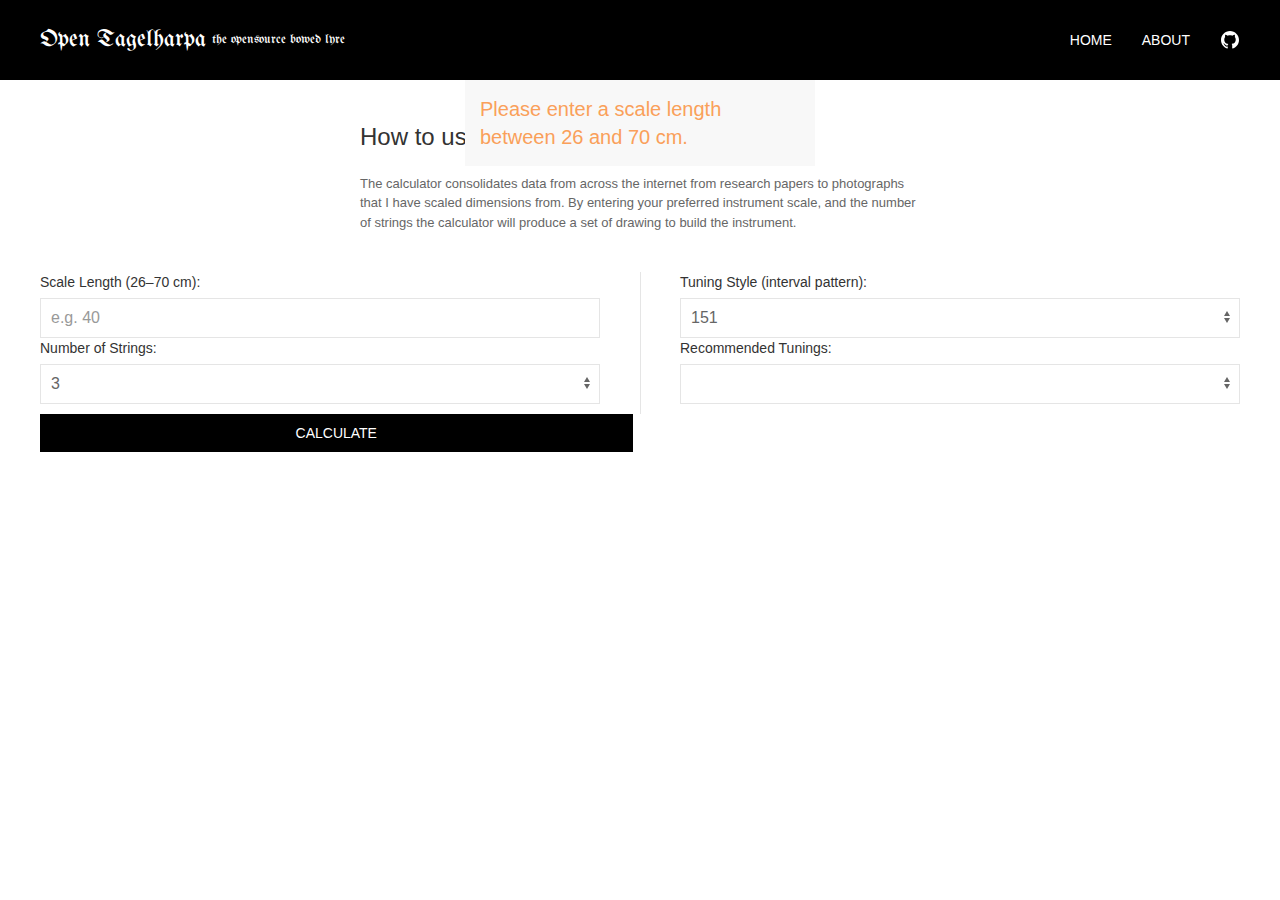
<file: index.html>
<!DOCTYPE html>
<html lang="en">
  <head>
    <meta charset="UTF-8" />
    <meta name="viewport" content="width=device-width,initial-scale=1.0" />
    <title>Tagelharpa Design Calculator</title>
    <!-- Google Fonts -->
    <link href="https://fonts.googleapis.com/css2?family=UnifrakturMaguntia&display=swap" rel="stylesheet" />
    
    <!-- UIkit CSS (local copy) -->
    <link rel="stylesheet" href="css/uikit.min.css" />
    <!-- Custom CSS -->
    <link rel="stylesheet" href="css/styles.css" />
  </head>
  <body>
     <!-- Navbar -->
     <div uk-sticky="animation: uk-animation-slide-top; sel-target: .uk-navbar; cls-active: uk-navbar-sticky;">
        <!-- Navbar content here -->
     <!-- Navbar container -->
<div class="uk-container uk-container-expand" style="background-color: #000;">
    <nav class="uk-navbar" uk-navbar style="background-color: #000; color: #fff;">
      <div class="uk-navbar-left">
        <a class="uk-navbar-item uk-logo navbar-title" href="index.html" aria-label="Home">
          Open Tagelharpa<br>
          <span style="font-size: 0.8rem; color: #fff;">the opensource bowed lyre</span>
        </a>
      </div>
      <div class="uk-navbar-right">
        <!-- Desktop Navigation Links -->
        <ul class="uk-navbar-nav uk-visible@m">
          <li class="uk-active"><a href="index.html" style="color: #fff;">Home</a></li>
          <li><a href="about.html" style="color: #fff;">About</a></li>
        </ul>
        <!-- GitHub Icon -->
        <div class="uk-navbar-item">
          <a class="uk-icon-link" href="https://github.com/wilburforce83" target="_blank" uk-icon="icon: github" style="color: #fff;"></a>
        </div>
        <!-- Mobile toggle -->
        <a class="uk-navbar-toggle uk-hidden@m uk-icon" href="#offcanvas" uk-navbar-toggle-icon uk-toggle aria-label="Open menu"></a>
      </div>
    </nav>
  </div>
     </div>
  
  <!-- Off-canvas mobile menu -->
  <div id="offcanvas" uk-offcanvas="mode: slide; overlay: true;">
    <div class="uk-offcanvas-bar">
      <ul class="uk-nav uk-nav-default">
        <li class="uk-active"><a href="index.html">Home</a></li>
        <li><a href="about.html">About</a></li>
      </ul>
    </div>
  </div>
  
      <div class="uk-container uk-margin-top">
      <!-- Introduction and helper -->
      <div class="uk-flex uk-flex-center">
        <div class="uk-card uk-card-small uk-card-body uk-width-1-2@m" id="intro">
          <h4 class="uk-card-title">How to use this calculator</h4>
          <p>The calculator consolidates data from across the internet from research papers to photographs that I have scaled dimensions from. By entering your preferred instrument scale, and the number of strings the calculator will produce a set of drawing to build the instrument.</p>
        </div>
    </div>
      </div>
    <div class="uk-container uk-margin-top" id="pdf-area">
      <div class="uk-column-1-2 uk-column-divider">
        <form class="uk-form-stacked uk-margin">

            <!-- Scale Length -->
            <div>
              <label for="scaleLength" class="uk-form-label"
                >Scale Length (26–70 cm):</label
              >
              <input
                type="number"
                id="scaleLength"
                class="uk-input"
                placeholder="e.g. 40"
                step="0.1"
                required
              />
            </div>

            <!-- Number of Strings -->
            <div>
              <label for="numStrings" class="uk-form-label"
                >Number of Strings:</label
              >
              <select id="numStrings" class="uk-select">
                <option value="2">2</option>
                <option value="3" selected>3</option>
                <option value="4">4</option>
              </select>
            </div>

            <!-- Tuning Style -->
            <div>
              <label for="pattern" class="uk-form-label"
                >Tuning Style (interval pattern):</label
              >
              <select id="pattern" class="uk-select">
                <!-- Populated dynamically for chosen number of strings -->
              </select>
            </div>

            <!-- Recommended Tunings -->
            <div>
              <label for="finalTuning" class="uk-form-label"
                >Recommended Tunings:</label
              >
              <select id="finalTuning" class="uk-select">
                <!-- Populated dynamically with feasible tunings -->
              </select>
            </div>
          </div>

          <div class="uk-grid-small uk-child-width-1-2" uk-grid>
            <div>
              <button type="button" id="calculateBtn" class="uk-button uk-button-medium uk-width-1-1">
                Calculate
              </button>
            </div>
            <div>
              <button type="button" id="savePdfButton" class="uk-button uk-button-medium uk-width-1-1" style="display: none;">
                Save as PDF
              </button>
            </div>
          </div>
          
        </form>

          
         <!-- Critical Dimensions & Reference Image -->
        
        <div id="designPrintOut" class="uk-margin-top">
            <h3 class="uk-heading-line"><span>Critical Dimensions Drawings</span></h3>
            <div class="uk-column-1-2 uk-column-divider">
                <div id="talharpaContainer"></div>
                <div id="talharpaSideContainer"></div>
            </div>
            
              <div class="page-break"></div>

         <div id="criticalDimensionsSection" class="uk-margin">
           
              <!-- Left Column: Table -->
              <div>
                <h3>Critical Dimensions</h3>
                <table
                  class="uk-table uk-table-striped"
                  id="criticalDimensionsTable"
                >
                  <thead>
                    <tr>
                      <th>Name</th>
                      <th>Key</th>
                      <th>Dimension (mm)</th>
                      <th>Comment</th>
                    </tr>
                  </thead>
                  <tbody>
                    <!-- Filled dynamically -->
                  </tbody>
                </table>
              </div>
            </div>
            <!--Suggested Frame Build Drawing-->
            <div class="page-break"></div>
            <h3 class="uk-heading-line"><span>Suggested Build Process</span></h3>
            <div class="uk-column-1-2 uk-column-divider">
                <div id="talharpaFrameContainer"> 
                </div>
            </div>
            <!-- String Material Recommendations -->
            <div class="page-break"></div>

            <div class="uk-margin">
              <h3>String Material Recommendations</h3>
              <table class="uk-table uk-table-striped" id="stringTable">
                <thead>
                  <tr>
                    <th>String #</th>
                    <th>Note</th>
                    <th>Gut</th>
                    <th>Horse Hair</th>
                    <th>Dacron (Multi-Strand)</th>
                    <th>Fishing Line (Multi-Strand)</th>
                  </tr>
                </thead>
                <tbody>
                  <!-- Filled dynamically -->
                </tbody>
              </table>
            </div>
          </div>
          <div class="uk-container">
       

            <!-- Single-Octave Scale Table -->
            <div id="noteDistanceTable" class="uk-margin"></div>
            <div class="page-break"></div>
            
          </div>
        </div>
      
      

    </div>
      
       

    </div>
    <!-- Spinner Overlay -->
<div
id="spinnerOverlay"
style="display: none; position: fixed; top: 0; left: 0; width: 100%; height: 100%; background-color: #fff; z-index: 9999; align-items: center; justify-content: center;"
>
<div uk-spinner="ratio: 3"></div>
</div>


    <!-- UIkit JS (local copies) -->
    <script src="js/uikit.min.js"></script>
    <script src="js/uikit-icons.min.js"></script>
    <script src="js/html2pdf.bundle.min.js"></script>


    <!-- Custom JS -->
    <script src="js/main.js"></script>
    <script src="js/drawFront.js"></script>
    <script src="js/drawSide.js"></script>
    <script src="js/drawFrame.js"></script>
    <script src="js/saveToPdf.js"></script>
  </body>
</html>
</file>
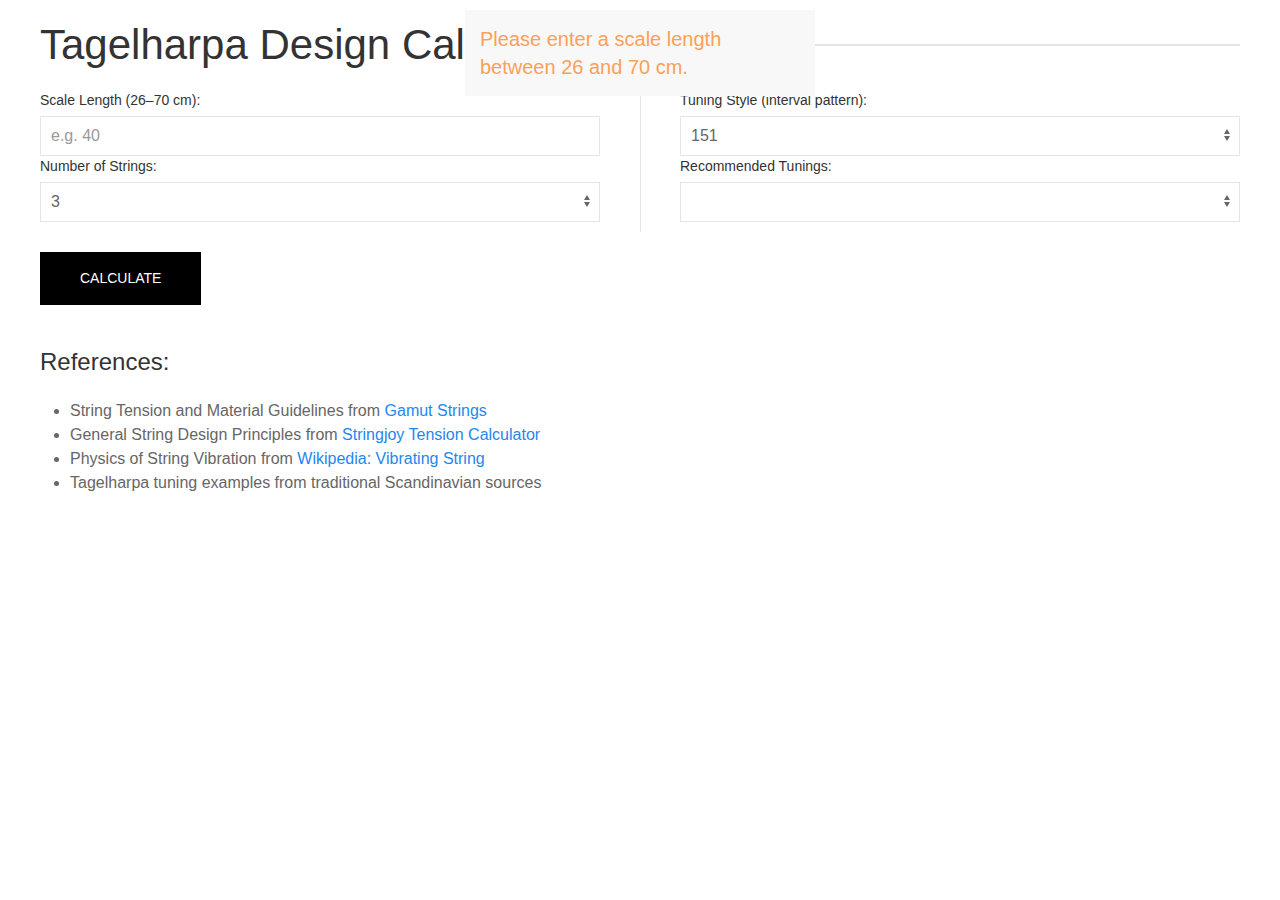
<file: public/index.html>
<!DOCTYPE html>
<html lang="en">
  <head>
    <meta charset="UTF-8" />
    <meta name="viewport" content="width=device-width,initial-scale=1.0" />
    <title>Tagelharpa Design Calculator</title>
    <style>
      /* Example default styling to keep the element hidden initially */
      #designPrintOut {
        display: none;
      }
    </style>
    <!-- UIkit CSS (local copy) -->
    <link rel="stylesheet" href="css/uikit.min.css" />
    <!-- Custom CSS -->
    <link rel="stylesheet" href="css/styles.css" />
  </head>
  <body>
    <div class="uk-container uk-margin-top">
      <h1 class="uk-heading-line"><span>Tagelharpa Design Calculator</span></h1>
      <div class="uk-column-1-2 uk-column-divider">
        <form class="uk-form-stacked uk-margin">

            <!-- Scale Length -->
            <div>
              <label for="scaleLength" class="uk-form-label"
                >Scale Length (26–70 cm):</label
              >
              <input
                type="number"
                id="scaleLength"
                class="uk-input"
                placeholder="e.g. 40"
                step="0.1"
                required
              />
            </div>

            <!-- Number of Strings -->
            <div>
              <label for="numStrings" class="uk-form-label"
                >Number of Strings:</label
              >
              <select id="numStrings" class="uk-select">
                <option value="2">2</option>
                <option value="3" selected>3</option>
                <option value="4">4</option>
              </select>
            </div>

            <!-- Tuning Style -->
            <div>
              <label for="pattern" class="uk-form-label"
                >Tuning Style (interval pattern):</label
              >
              <select id="pattern" class="uk-select">
                <!-- Populated dynamically for chosen number of strings -->
              </select>
            </div>

            <!-- Recommended Tunings -->
            <div>
              <label for="finalTuning" class="uk-form-label"
                >Recommended Tunings:</label
              >
              <select id="finalTuning" class="uk-select">
                <!-- Populated dynamically with feasible tunings -->
              </select>
            </div>
          </div>

          <div class="uk-margin">
            <button
              type="button"
              id="calculateBtn"
              class="uk-button uk-button-large"
            >
              Calculate
            </button>
        </form>
         <!-- Critical Dimensions & Reference Image -->
        <div id="designPrintOut" class="uk-margin-top">
            <h2 class="uk-heading-line"><span>Technical Specification</span></h2>
            <div class="uk-column-1-2 uk-column-divider">
                <div id="talharpaContainer"></div>
                <div id="talharpaSideContainer"></div>
              </div>
         <div id="criticalDimensionsSection" class="uk-margin">
           
              <!-- Left Column: Table -->
              <div>
                <h3>Critical Dimensions</h3>
                <table
                  class="uk-table uk-table-striped"
                  id="criticalDimensionsTable"
                >
                  <thead>
                    <tr>
                      <th>Name</th>
                      <th>Key</th>
                      <th>Dimension (mm)</th>
                      <th>Comment</th>
                    </tr>
                  </thead>
                  <tbody>
                    <!-- Filled dynamically -->
                  </tbody>
                </table>
              </div>
            </div>
  
            <!-- String Material Recommendations -->
            <div class="uk-margin">
              <h3>String Material Recommendations</h3>
              <table class="uk-table uk-table-striped" id="stringTable">
                <thead>
                  <tr>
                    <th>String #</th>
                    <th>Note</th>
                    <th>Gut</th>
                    <th>Horse Hair</th>
                    <th>Dacron (Multi-Strand)</th>
                    <th>Fishing Line (Multi-Strand)</th>
                  </tr>
                </thead>
                <tbody>
                  <!-- Filled dynamically -->
                </tbody>
              </table>
            </div>
          </div>
      </div>
      <div class="uk-container">
       

        <!-- Single-Octave Scale Table -->
        <div id="noteDistanceTable" class="uk-margin"></div>
      </div>
    </div>
      <footer class="uk-margin-top uk-container">
        <h3>References:</h3>
        <ul>
          <li>
            String Tension and Material Guidelines from
            <a
              href="https://www.gamutstrings.com/calculators/calculator.htm"
              target="_blank"
              >Gamut Strings</a
            >
          </li>
          <li>
            General String Design Principles from
            <a href="https://tension.stringjoy.com/" target="_blank"
              >Stringjoy Tension Calculator</a
            >
          </li>
          <li>
            Physics of String Vibration from
            <a
              href="https://en.wikipedia.org/wiki/Vibrating_string"
              target="_blank"
              >Wikipedia: Vibrating String</a
            >
          </li>
          <li>
            Tagelharpa tuning examples from traditional Scandinavian sources
          </li>
        </ul>
      </footer>
    </div>

    <!-- UIkit JS (local copies) -->
    <script src="js/uikit.min.js"></script>
    <script src="js/uikit-icons.min.js"></script>
    <!-- Custom JS -->
    <script src="js/main.js"></script>
    <script src="js/drawFront.js"></script>
    <script src="js/drawSide.js"></script>
  </body>
</html>
</file>
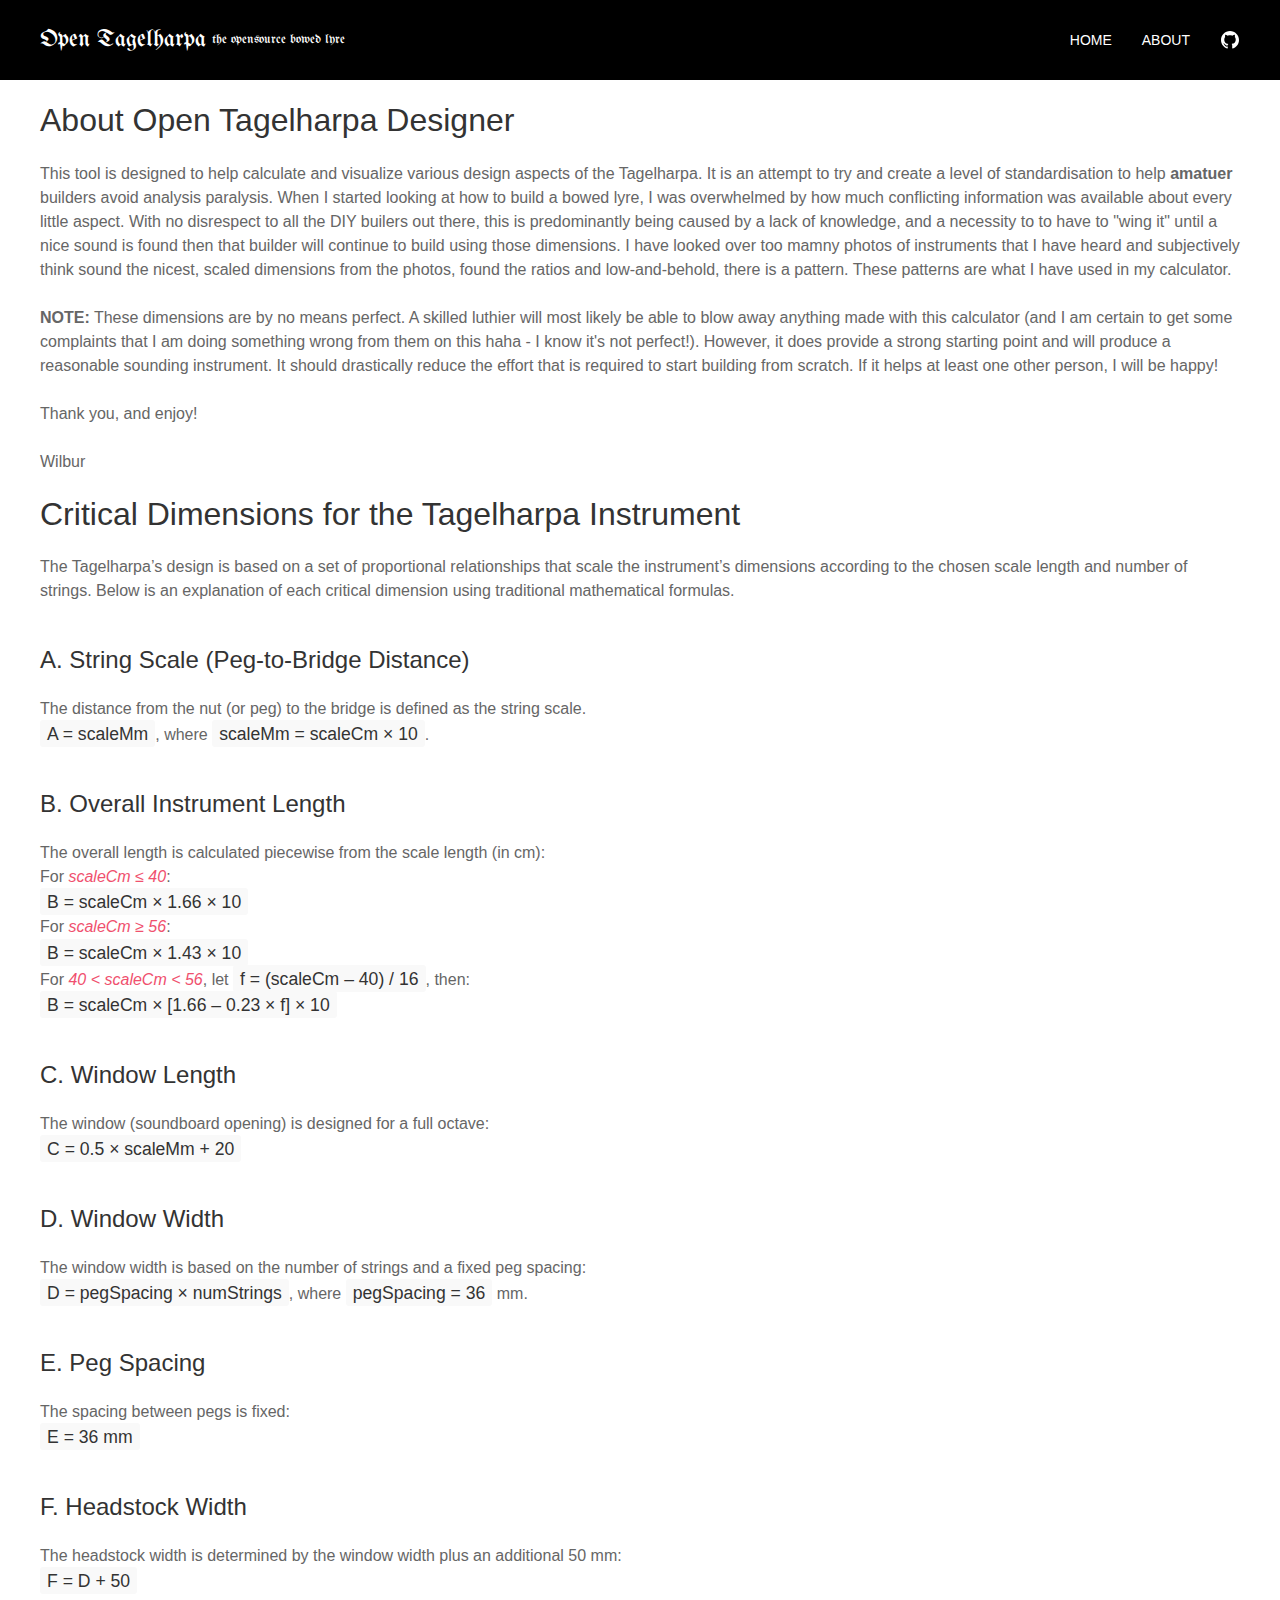
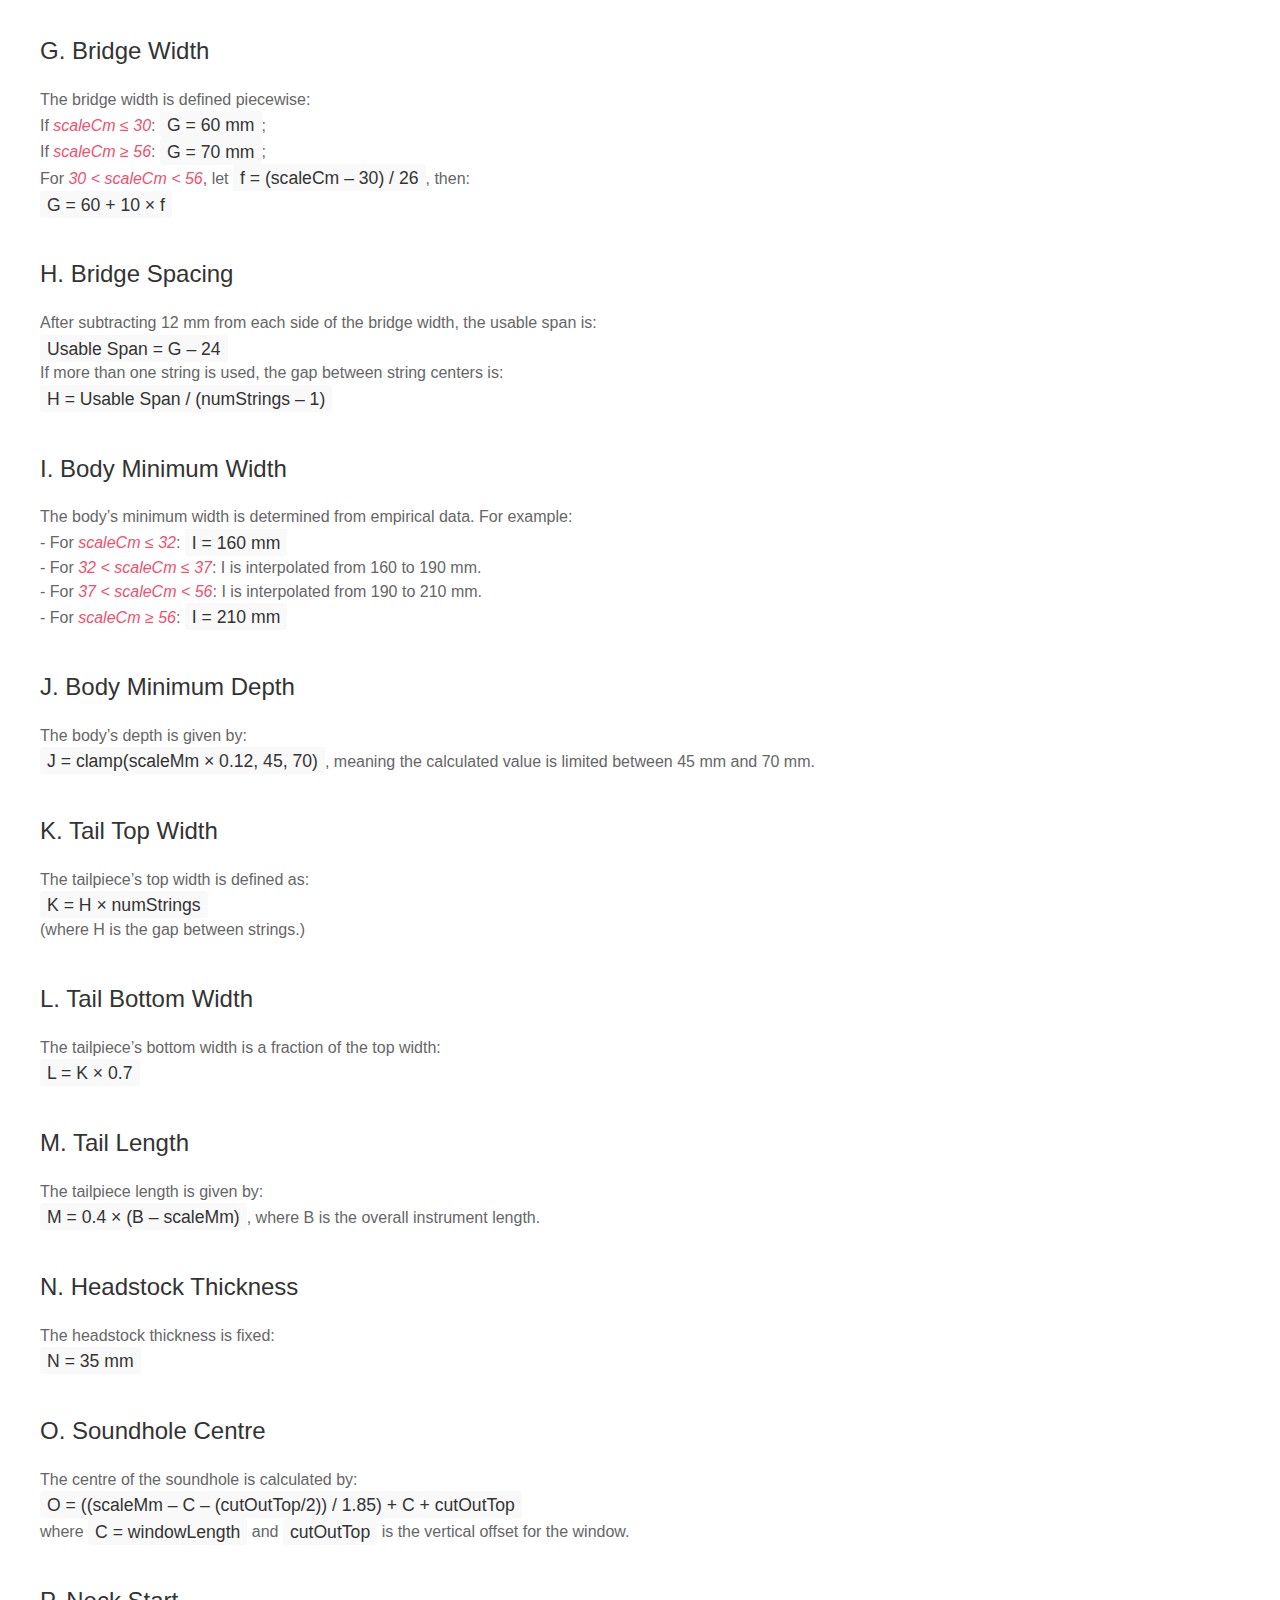
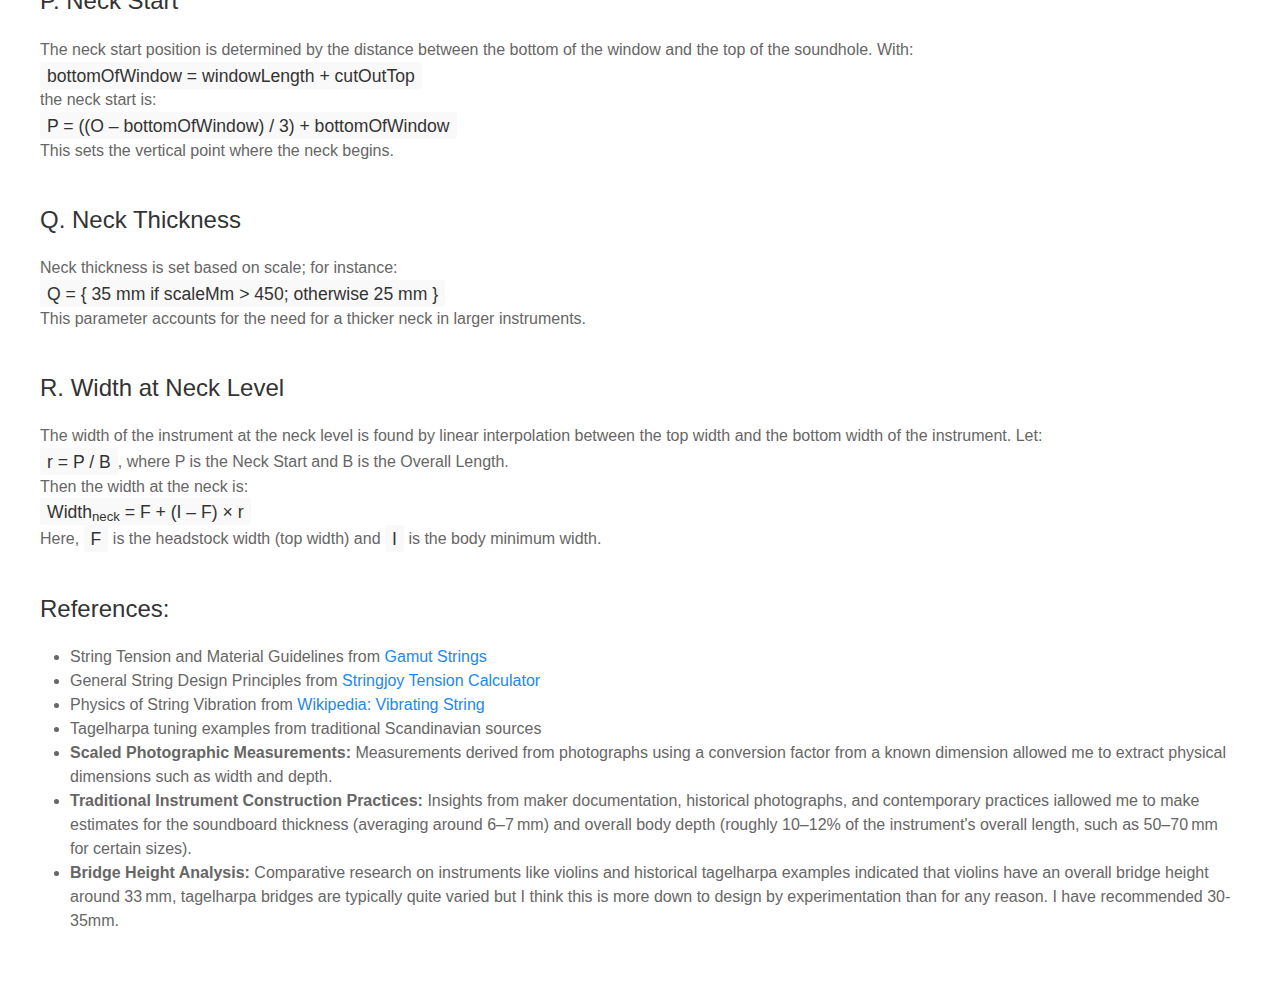
<file: about.html>
<!DOCTYPE html>
<html lang="en">
  <head>
    <meta charset="UTF-8" />
    <meta name="viewport" content="width=device-width,initial-scale=1.0" />
    <title>Tagelharpa Design Calculator</title>
    <!-- Google Fonts -->
    <link href="https://fonts.googleapis.com/css2?family=UnifrakturMaguntia&display=swap" rel="stylesheet" />
    
    <!-- UIkit CSS (local copy) -->
    <link rel="stylesheet" href="css/uikit.min.css" />
    <!-- Custom CSS -->
    <link rel="stylesheet" href="css/styles.css" />
  </head>
  <body>
     <!-- Navbar -->
     <div uk-sticky="animation: uk-animation-slide-top; sel-target: .uk-navbar; cls-active: uk-navbar-sticky;">
        <!-- Navbar content here -->
     
      
    <!-- Navbar container -->
<div class="uk-container uk-container-expand" style="background-color: #000;">
    <nav class="uk-navbar" uk-navbar style="background-color: #000; color: #fff;">
      <div class="uk-navbar-left">
        <a class="uk-navbar-item uk-logo navbar-title" href="index.html" aria-label="Home">
          Open Tagelharpa<br>
          <span style="font-size: 0.8rem; color: #fff;">the opensource bowed lyre</span>
        </a>
      </div>
      <div class="uk-navbar-right">
        <!-- Desktop Navigation Links -->
        <ul class="uk-navbar-nav uk-visible@m">
          <li class="uk-active"><a href="index.html" style="color: #fff;">Home</a></li>
          <li><a href="about.html" style="color: #fff;">About</a></li>
        </ul>
        <!-- GitHub Icon -->
        <div class="uk-navbar-item">
          <a class="uk-icon-link" href="https://github.com/wilburforce83" target="_blank" uk-icon="icon: github" style="color: #fff;"></a>
        </div>
        <!-- Mobile toggle -->
        <a class="uk-navbar-toggle uk-hidden@m uk-icon" href="#offcanvas" uk-navbar-toggle-icon uk-toggle aria-label="Open menu"></a>
      </div>
    </nav>
  </div>
  
  <!-- Off-canvas mobile menu -->
  <div id="offcanvas" uk-offcanvas="mode: slide; overlay: true;">
    <div class="uk-offcanvas-bar">
      <ul class="uk-nav uk-nav-default">
        <li class="uk-active"><a href="index.html">Home</a></li>
        <li><a href="about.html">About</a></li>
      </ul>
    </div>
  </div>
  
    </div>
    <div class="uk-container uk-margin-top">
      <h2>About Open Tagelharpa Designer</h2>
      <p>
        This tool is designed to help calculate and visualize various design aspects of the Tagelharpa. It is an attempt to try and create a level of standardisation to help <b>amatuer</b> builders avoid 
        analysis paralysis. When I started looking at how to build a bowed lyre, I was overwhelmed by how much conflicting information was available about every little aspect.
        With no disrespect to all the DIY builers out there, this is predominantly being caused by a lack of knowledge, and a necessity to to have to "wing it" until a nice sound is found then that builder
        will continue to build using those dimensions.

        I have looked over too mamny photos of instruments that I have heard and subjectively think sound the nicest, scaled dimensions from the photos, found the ratios and low-and-behold, there is 
        a pattern. These patterns are what I have used in my calculator.

    <br><br>
    <b>NOTE:</b> These dimensions are by no means perfect. A skilled luthier will most likely be able to blow away anything made with this calculator (and I am certain to get some complaints that I am doing something wrong from them on this haha - I know it's not perfect!). However, it does
    provide a strong starting point and will produce a reasonable sounding instrument. It should drastically reduce the effort that is required to start building from scratch. If it helps at least one other person, I will be happy!
    <br><br>
    Thank you, and enjoy!
    <br><br>
    Wilbur
      </p>

      <div class="uk-container uk-margin-top">
        <h2>Critical Dimensions for the Tagelharpa Instrument</h2>

<p>
  The Tagelharpa’s design is based on a set of proportional relationships that scale the instrument’s dimensions according to the chosen scale length and number of strings.
  Below is an explanation of each critical dimension using traditional mathematical formulas.
</p>

<h3>A. String Scale (Peg-to-Bridge Distance)</h3>
<p>
  The distance from the nut (or peg) to the bridge is defined as the string scale.
  <br>
  <span class="math-formula">A = scaleMm</span>, where 
  <span class="math-formula">scaleMm = scaleCm × 10</span>.
</p>

<h3>B. Overall Instrument Length</h3>
<p>
  The overall length is calculated piecewise from the scale length (in cm):
  <br>
  For <em>scaleCm ≤ 40</em>: 
  <br>
  <span class="math-formula">B = scaleCm × 1.66 × 10</span>
  <br>
  For <em>scaleCm ≥ 56</em>: 
  <br>
  <span class="math-formula">B = scaleCm × 1.43 × 10</span>
  <br>
  For <em>40 &lt; scaleCm &lt; 56</em>, let 
  <span class="math-formula">f = (scaleCm – 40) / 16</span>, then:
  <br>
  <span class="math-formula">B = scaleCm × [1.66 – 0.23 × f] × 10</span>
</p>

<h3>C. Window Length</h3>
<p>
  The window (soundboard opening) is designed for a full octave:
  <br>
  <span class="math-formula">C = 0.5 × scaleMm + 20</span>
</p>

<h3>D. Window Width</h3>
<p>
  The window width is based on the number of strings and a fixed peg spacing:
  <br>
  <span class="math-formula">D = pegSpacing × numStrings</span>,
  where <span class="math-formula">pegSpacing = 36</span> mm.
</p>

<h3>E. Peg Spacing</h3>
<p>
  The spacing between pegs is fixed:
  <br>
  <span class="math-formula">E = 36&nbsp;mm</span>
</p>

<h3>F. Headstock Width</h3>
<p>
  The headstock width is determined by the window width plus an additional 50 mm:
  <br>
  <span class="math-formula">F = D + 50</span>
</p>

<h3>G. Bridge Width</h3>
<p>
  The bridge width is defined piecewise:
  <br>
  If <em>scaleCm ≤ 30</em>: <span class="math-formula">G = 60&nbsp;mm</span>;
  <br>
  If <em>scaleCm ≥ 56</em>: <span class="math-formula">G = 70&nbsp;mm</span>;
  <br>
  For <em>30 &lt; scaleCm &lt; 56</em>, let 
  <span class="math-formula">f = (scaleCm – 30) / 26</span>, then:
  <br>
  <span class="math-formula">G = 60 + 10 × f</span>
</p>

<h3>H. Bridge Spacing</h3>
<p>
  After subtracting 12 mm from each side of the bridge width, the usable span is:
  <br>
  <span class="math-formula">Usable Span = G – 24</span>
  <br>
  If more than one string is used, the gap between string centers is:
  <br>
  <span class="math-formula">H = Usable Span / (numStrings – 1)</span>
</p>

<h3>I. Body Minimum Width</h3>
<p>
  The body’s minimum width is determined from empirical data. For example:
  <br>
  - For <em>scaleCm ≤ 32</em>: <span class="math-formula">I = 160&nbsp;mm</span>
  <br>
  - For <em>32 &lt; scaleCm ≤ 37</em>: I is interpolated from 160 to 190 mm.
  <br>
  - For <em>37 &lt; scaleCm &lt; 56</em>: I is interpolated from 190 to 210 mm.
  <br>
  - For <em>scaleCm ≥ 56</em>: <span class="math-formula">I = 210&nbsp;mm</span>
</p>

<h3>J. Body Minimum Depth</h3>
<p>
  The body’s depth is given by:
  <br>
  <span class="math-formula">J = clamp(scaleMm × 0.12, 45, 70)</span>,
  meaning the calculated value is limited between 45 mm and 70 mm.
</p>

<h3>K. Tail Top Width</h3>
<p>
  The tailpiece’s top width is defined as:
  <br>
  <span class="math-formula">K = H × numStrings</span>
  <br>
  (where H is the gap between strings.)
</p>

<h3>L. Tail Bottom Width</h3>
<p>
  The tailpiece’s bottom width is a fraction of the top width:
  <br>
  <span class="math-formula">L = K × 0.7</span>
</p>

<h3>M. Tail Length</h3>
<p>
  The tailpiece length is given by:
  <br>
  <span class="math-formula">M = 0.4 × (B – scaleMm)</span>,
  where B is the overall instrument length.
</p>

<h3>N. Headstock Thickness</h3>
<p>
  The headstock thickness is fixed:
  <br>
  <span class="math-formula">N = 35&nbsp;mm</span>
</p>

<h3>O. Soundhole Centre</h3>
<p>
  The centre of the soundhole is calculated by:
  <br>
  <span class="math-formula">
    O = ((scaleMm – C – (cutOutTop/2)) / 1.85) + C + cutOutTop
  </span>
  <br>
  where <span class="math-formula">C = windowLength</span> and <span class="math-formula">cutOutTop</span> is the vertical offset for the window.
</p>

<h3>P. Neck Start</h3>
<p>
  The neck start position is determined by the distance between the bottom of the window and the top of the soundhole. With:
  <br>
  <span class="math-formula">bottomOfWindow = windowLength + cutOutTop</span>
  <br>
  the neck start is:
  <br>
  <span class="math-formula">P = ((O – bottomOfWindow) / 3) + bottomOfWindow</span>
  <br>
  This sets the vertical point where the neck begins.
</p>

<h3>Q. Neck Thickness</h3>
<p>
  Neck thickness is set based on scale; for instance:
  <br>
  <span class="math-formula">
    Q = { 35 mm if scaleMm > 450; otherwise 25 mm }
  </span>
  <br>
  This parameter accounts for the need for a thicker neck in larger instruments.
</p>

<h3>R. Width at Neck Level</h3>
<p>
  The width of the instrument at the neck level is found by linear interpolation between the top width and the bottom width of the instrument. Let:
  <br>
  <span class="math-formula">r = P / B</span>, where P is the Neck Start and B is the Overall Length.
  <br>
  Then the width at the neck is:
  <br>
  <span class="math-formula">
    Width<sub>neck</sub> = F + (I – F) × r
  </span>
  <br>
  Here, <span class="math-formula">F</span> is the headstock width (top width) and <span class="math-formula">I</span> is the body minimum width.
</p>



      </div>

      <h3>References:</h3>
      <ul>
        <li>
          String Tension and Material Guidelines from
          <a
            href="https://www.gamutstrings.com/calculators/calculator.htm"
            target="_blank"
            >Gamut Strings</a
          >
        </li>
        <li>
          General String Design Principles from
          <a href="https://tension.stringjoy.com/" target="_blank"
            >Stringjoy Tension Calculator</a
          >
        </li>
        <li>
          Physics of String Vibration from
          <a
            href="https://en.wikipedia.org/wiki/Vibrating_string"
            target="_blank"
            >Wikipedia: Vibrating String</a
          >
        </li>
        <li>
          Tagelharpa tuning examples from traditional Scandinavian sources
        </li>
        <li>
            <strong>Scaled Photographic Measurements:</strong>
            Measurements derived from photographs using a conversion factor from a known dimension allowed me to extract physical dimensions such as width and depth.
          </li>
          <li>
            <strong>Traditional Instrument Construction Practices:</strong>
            Insights from maker documentation, historical photographs, and contemporary practices iallowed me to make estimates for the soundboard thickness (averaging around 6–7 mm) and overall body depth (roughly 10–12% of the instrument's overall length, such as 50–70 mm for certain sizes).
          </li>
          <li>
            <strong>Bridge Height Analysis:</strong>
            Comparative research on instruments like violins and historical tagelharpa examples indicated that violins have an overall bridge height around 33 mm, tagelharpa bridges are typically quite varied but I think this is more down to design by experimentation than for any reason. I have recommended 30-35mm.
          </li>
      </ul>
      <br><br>
    </div>


    <!-- UIkit JS -->
    <script src="js/uikit.min.js"></script>
    <script src="js/uikit-icons.min.js"></script>
  </body>
</html>
</file>
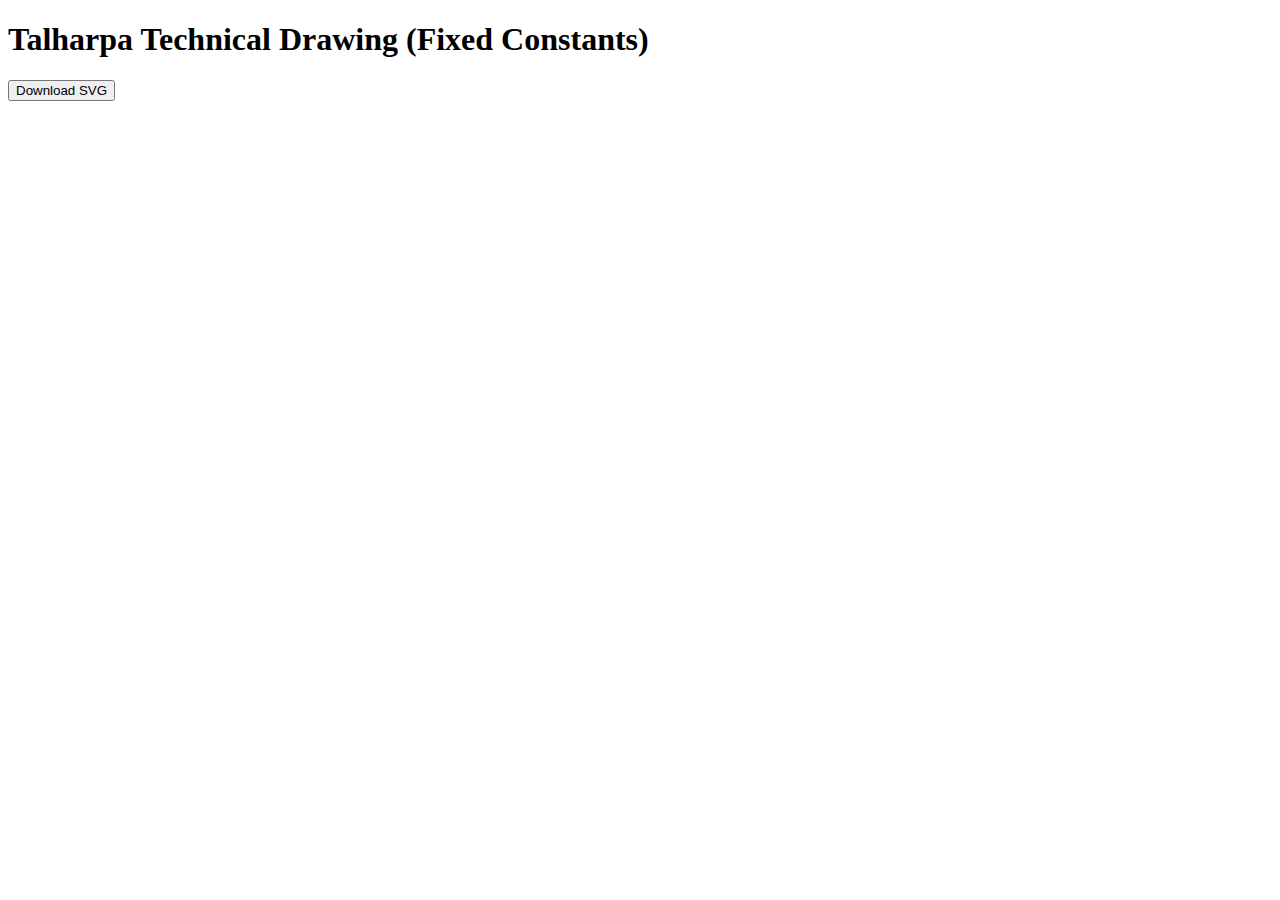
<file: public/test.html>
<!DOCTYPE html>
<html lang="en">
<head>
  <meta charset="UTF-8" />
  <title>Talharpa Technical Drawing</title>
</head>
<body>
  <h1>Talharpa Technical Drawing (Fixed Constants)</h1>

  <div id="talharpaContainer"></div>
  <button onclick="downloadSVG()">Download SVG</button>

  <script src="js/draw.js"></script>
</body>
</html>
</file>
<file: css/styles.css>
/* styles.css */

/* Custom styles and overrides */

/* Override UIkit button styles to keep black buttons */
.uk-button {
    background-color: black !important;
    color: white !important;
}


#intro {
  font-size: small !important;
}
#criticalDimensionsTable {
    font-size: small !important;
  }



  #stringTable {
    font-size: small !important;
  }

  #noteDistanceTable {
    font-size: small !important;
  }

  .pdf-print * {
    font-size: 0.87em !important;
  }

  .page-break {
    page-break-after: always; /* For older browsers */
    break-after: page;        /* For modern browsers */
  }

  /* Apply the UnifrakturMaguntia font to the navbar title */
  .navbar-title {
    font-family: 'UnifrakturMaguntia', cursive !important;
    color: #fff !important;
    font-size: 1.5rem !important;
    margin: 0;
  }

  /* Example default styling to keep the element hidden initially */
  #designPrintOut {
    display: none;
  }

  .math-formula {
    font-family: "STIX Two Math", "Cambria Math", "Arial", sans-serif;
    font-size: 1.1em;
    background: #f9f9f9;
    padding: 0.2em 0.4em;
    border-radius: 3px;
    color: #333;
  }

  #talharpaFrameContainer h3 {
    font-size: 1rem;      /* Smaller heading size */
    margin: 0.5rem 0;     /* Adjust vertical spacing */
  }
  
  #talharpaFrameContainer p,
#talharpaFrameContainer ul,
#talharpaFrameContainer ol,
#talharpaFrameContainer li {
  font-size: 0.70rem;   /* Smaller text for paragraphs and lists */
  line-height: 1.4;     /* Slightly tighter line spacing */
  margin: 0.3rem 0;     /* Adjust vertical spacing */
}
  

/* Increase the top offset for notifications in the top-center position */
.uk-notification-top-center {
  top: 80px !important; /* Adjust this value as needed */
}

/* You can add any additional custom styling here */
</file>
<file: public/css/styles.css>
/* styles.css */

/* Custom styles and overrides */

/* Override UIkit button styles to keep black buttons */
.uk-button {
    background-color: black !important;
    color: white !important;
}

#criticalDimensionsTable {
    font-size: small !important;
  }

/* You can add any additional custom styling here */
</file>
